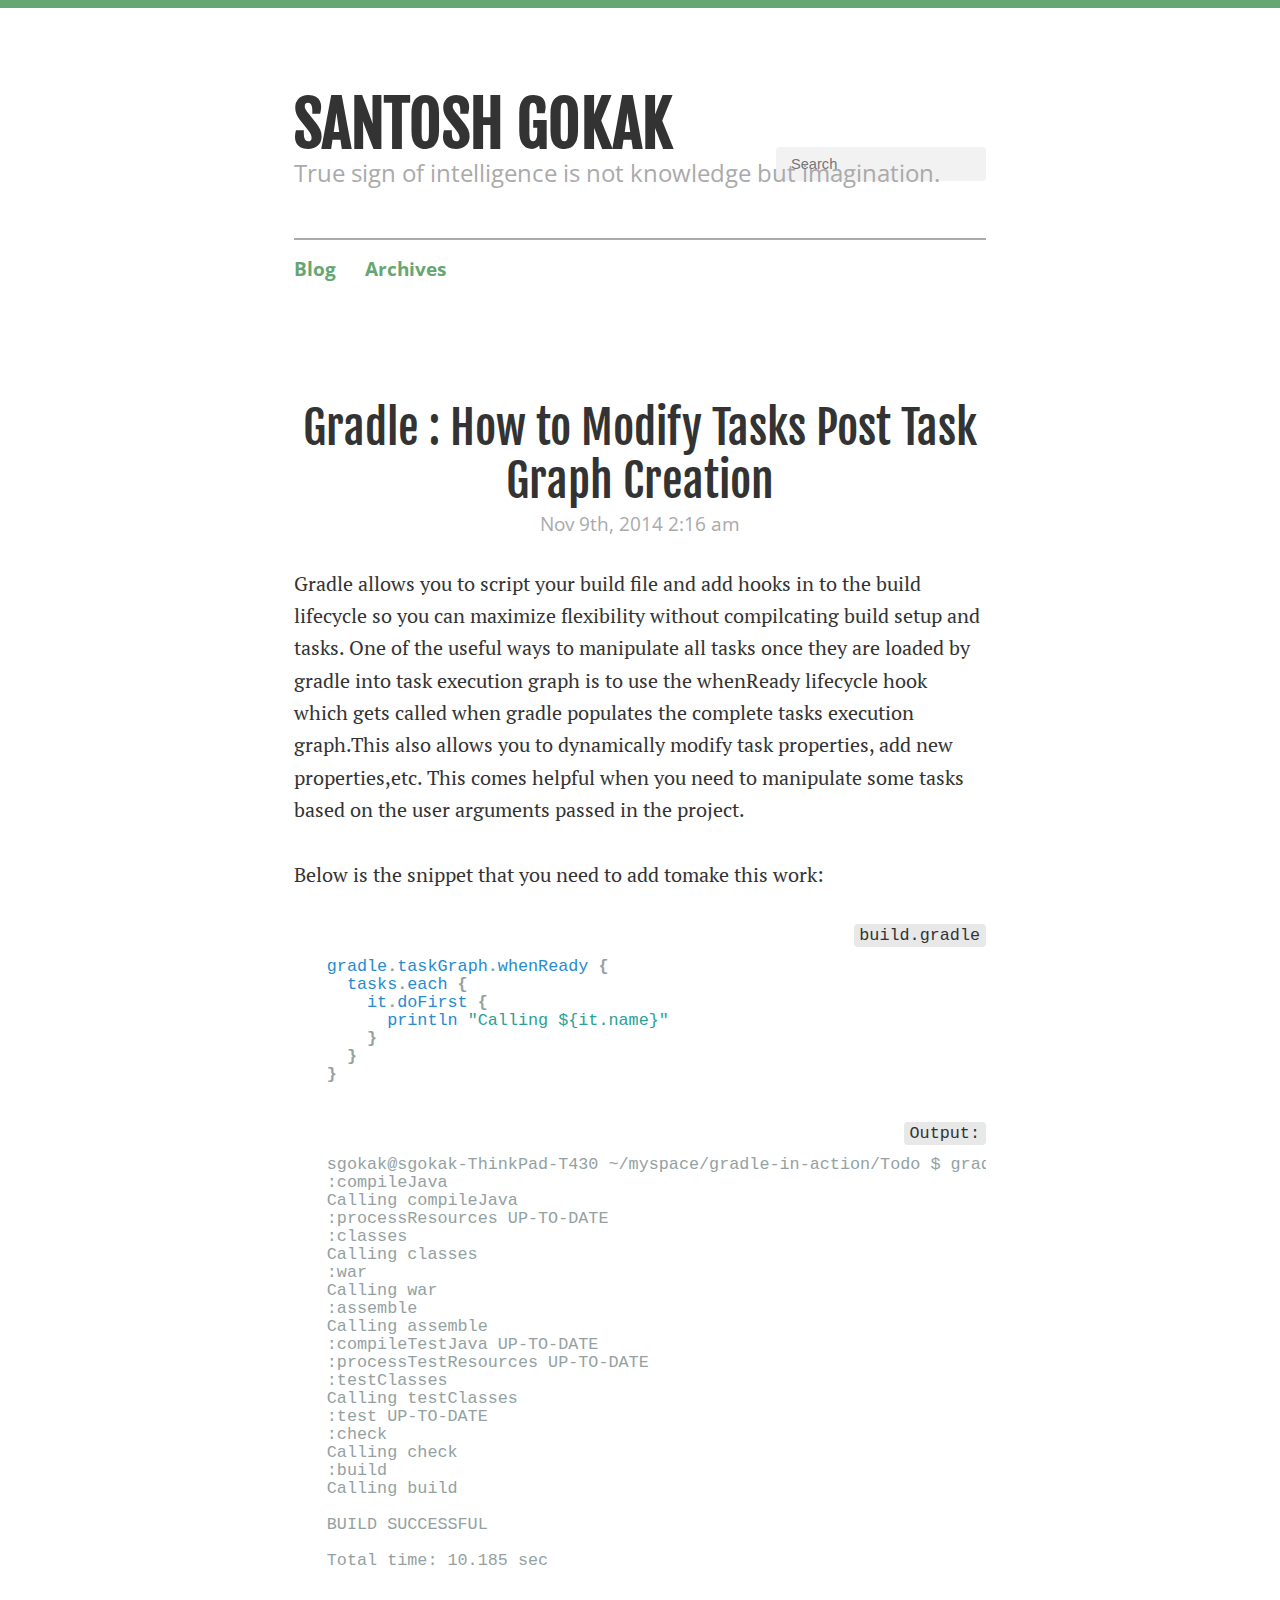
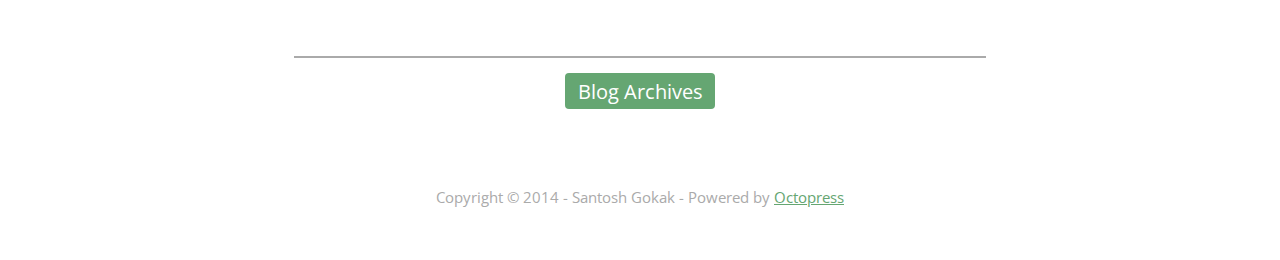
<file: index.html>
<!DOCTYPE html>
<!--[if IEMobile 7 ]><html class="no-js iem7"><![endif]-->
<!--[if lt IE 9]><html class="no-js lte-ie8"><![endif]-->
<!--[if (gt IE 8)|(gt IEMobile 7)|!(IEMobile)|!(IE)]><!--><html class="no-js" lang="en"><!--<![endif]-->
<head>
  <meta charset="utf-8">
  <title>Santosh Gokak</title>
  <meta name="author" content="Santosh Gokak">

  
  <meta name="description" content="Gradle allows you to script your build file and add hooks in to the build lifecycle so you can maximize flexibility without compilcating build setup &hellip;">
  

  <!-- http://t.co/dKP3o1e -->
  <meta name="HandheldFriendly" content="True">
  <meta name="MobileOptimized" content="320">
  <meta name="viewport" content="width=device-width, initial-scale=1">

  
  <link rel="canonical" href="http://santoshgokak.github.io">
  <link href="/favicon.png" rel="icon">
  <link href="/stylesheets/screen.css" media="screen, projection" rel="stylesheet" type="text/css">
  <link href="/atom.xml" rel="alternate" title="Santosh Gokak" type="application/atom+xml">
  <script src="/javascripts/modernizr-2.0.js"></script>
  <script src="//ajax.googleapis.com/ajax/libs/jquery/1.9.1/jquery.min.js"></script>
  <script>!window.jQuery && document.write(unescape('%3Cscript src="./javascripts/libs/jquery.min.js"%3E%3C/script%3E'))</script>
  <script src="/javascripts/octopress.js" type="text/javascript"></script>
  <!--Fonts from Google"s Web font directory at http://google.com/webfonts -->
<link href="http://fonts.googleapis.com/css?family=PT+Serif:regular,italic,bold,bolditalic" rel="stylesheet" type="text/css">
<link href='http://fonts.googleapis.com/css?family=Open+Sans' rel='stylesheet' type='text/css'>
<link href='http://fonts.googleapis.com/css?family=Fjalla+One' rel='stylesheet' type='text/css'>

  

</head>

<body   >
  <header role="banner"><hgroup>
  <h1><a href="/">Santosh Gokak</a></h1>
  
    <h2>True sign of intelligence is not <br\> knowledge but imagination.</h2>
  
</hgroup>

</header>
  <nav role="navigation"><ul class="subscription" data-subscription="rss">
  <li><a href="/atom.xml" rel="subscribe-rss" title="subscribe via RSS">RSS</a></li>
  
</ul>
  
<form action="https://www.google.com/search" method="get">
  <fieldset role="search">
    <input type="hidden" name="q" value="site:santoshgokak.github.io" />
    <input class="search" type="text" name="q" results="0" placeholder="Search"/>
  </fieldset>
</form>
  
<ul class="main-navigation">
  <li><a href="/">Blog</a></li>
  <li><a href="/blog/archives">Archives</a></li>
</ul>

</nav>
  <div id="main">
    <div id="content">
      <div class="blog-index">
  
  
  
    <article>
      
  <header>
    
      <h1 class="entry-title"><a href="/blog/2014/11/09/gradle-how-to-modify-tasks-post-task-graph-creation/">Gradle : How to Modify Tasks Post Task Graph Creation</a></h1>
    
    
      <p class="meta">
        




<time class='entry-date' datetime='2014-11-09T02:16:28-05:00'><span class='date'><span class='date-month'>Nov</span> <span class='date-day'>9</span><span class='date-suffix'>th</span>, <span class='date-year'>2014</span></span> <span class='time'>2:16 am</span></time>
        
      </p>
    
  </header>


  <div class="entry-content"><p>Gradle allows you to script your build file and add hooks in to the build lifecycle so you can maximize flexibility without compilcating build setup and tasks.
One of the useful ways to manipulate all tasks once they are loaded by gradle into task execution graph is to use the whenReady lifecycle hook which gets called when gradle populates the complete tasks execution graph.This also allows you to dynamically modify task properties, add new properties,etc. This comes helpful when you need to manipulate some tasks based on the user arguments passed in the project.</p>

<p>Below is the snippet that you need to add tomake this work:</p>

<figure class='code'><figcaption><span>build.gradle</span></figcaption><div class="highlight"><table><tr><td class="gutter"><pre class="line-numbers"><span class='line-number'>1</span>
<span class='line-number'>2</span>
<span class='line-number'>3</span>
<span class='line-number'>4</span>
<span class='line-number'>5</span>
<span class='line-number'>6</span>
<span class='line-number'>7</span>
</pre></td><td class='code'><pre><code class='groovy'><span class='line'><span class="n">gradle</span><span class="o">.</span><span class="na">taskGraph</span><span class="o">.</span><span class="na">whenReady</span> <span class="o">{</span>
</span><span class='line'>  <span class="n">tasks</span><span class="o">.</span><span class="na">each</span> <span class="o">{</span>
</span><span class='line'>    <span class="n">it</span><span class="o">.</span><span class="na">doFirst</span> <span class="o">{</span>
</span><span class='line'>      <span class="n">println</span> <span class="s2">&quot;Calling ${it.name}&quot;</span>
</span><span class='line'>    <span class="o">}</span>
</span><span class='line'>  <span class="o">}</span>
</span><span class='line'><span class="o">}</span>
</span></code></pre></td></tr></table></div></figure>


<figure class='code'><figcaption><span>Output:</span></figcaption><div class="highlight"><table><tr><td class="gutter"><pre class="line-numbers"><span class='line-number'>1</span>
<span class='line-number'>2</span>
<span class='line-number'>3</span>
<span class='line-number'>4</span>
<span class='line-number'>5</span>
<span class='line-number'>6</span>
<span class='line-number'>7</span>
<span class='line-number'>8</span>
<span class='line-number'>9</span>
<span class='line-number'>10</span>
<span class='line-number'>11</span>
<span class='line-number'>12</span>
<span class='line-number'>13</span>
<span class='line-number'>14</span>
<span class='line-number'>15</span>
<span class='line-number'>16</span>
<span class='line-number'>17</span>
<span class='line-number'>18</span>
<span class='line-number'>19</span>
<span class='line-number'>20</span>
<span class='line-number'>21</span>
<span class='line-number'>22</span>
<span class='line-number'>23</span>
</pre></td><td class='code'><pre><code class='text'><span class='line'>sgokak@sgokak-ThinkPad-T430 ~/myspace/gradle-in-action/Todo $ gradle build
</span><span class='line'>:compileJava
</span><span class='line'>Calling compileJava
</span><span class='line'>:processResources UP-TO-DATE
</span><span class='line'>:classes
</span><span class='line'>Calling classes
</span><span class='line'>:war
</span><span class='line'>Calling war
</span><span class='line'>:assemble
</span><span class='line'>Calling assemble
</span><span class='line'>:compileTestJava UP-TO-DATE
</span><span class='line'>:processTestResources UP-TO-DATE
</span><span class='line'>:testClasses
</span><span class='line'>Calling testClasses
</span><span class='line'>:test UP-TO-DATE
</span><span class='line'>:check
</span><span class='line'>Calling check
</span><span class='line'>:build
</span><span class='line'>Calling build
</span><span class='line'>
</span><span class='line'>BUILD SUCCESSFUL
</span><span class='line'>
</span><span class='line'>Total time: 10.185 sec
</span></code></pre></td></tr></table></div></figure>

</div>
  
  


    </article>
  
  <div class="pagination">
    
    <a href="/blog/archives">Blog Archives</a>
    
  </div>
</div>
<aside class="sidebar">
  
    <section>
  <h1>Recent Posts</h1>
  <ul id="recent_posts">
    
      <li class="post">
        <a href="/blog/2014/11/09/gradle-how-to-modify-tasks-post-task-graph-creation/">Gradle : How to Modify Tasks Post Task Graph Creation</a>
      </li>
    
  </ul>
</section>





  
</aside>

    </div>
  </div>
  <footer role="contentinfo"><p>
  Copyright &copy; 2014 - Santosh Gokak -
  <span class="credit">Powered by <a href="http://octopress.org">Octopress</a></span>
</p>

</footer>
  







  <script type="text/javascript">
    (function(){
      var twitterWidgets = document.createElement('script');
      twitterWidgets.type = 'text/javascript';
      twitterWidgets.async = true;
      twitterWidgets.src = '//platform.twitter.com/widgets.js';
      document.getElementsByTagName('head')[0].appendChild(twitterWidgets);
    })();
  </script>





</body>
</html>
</file>
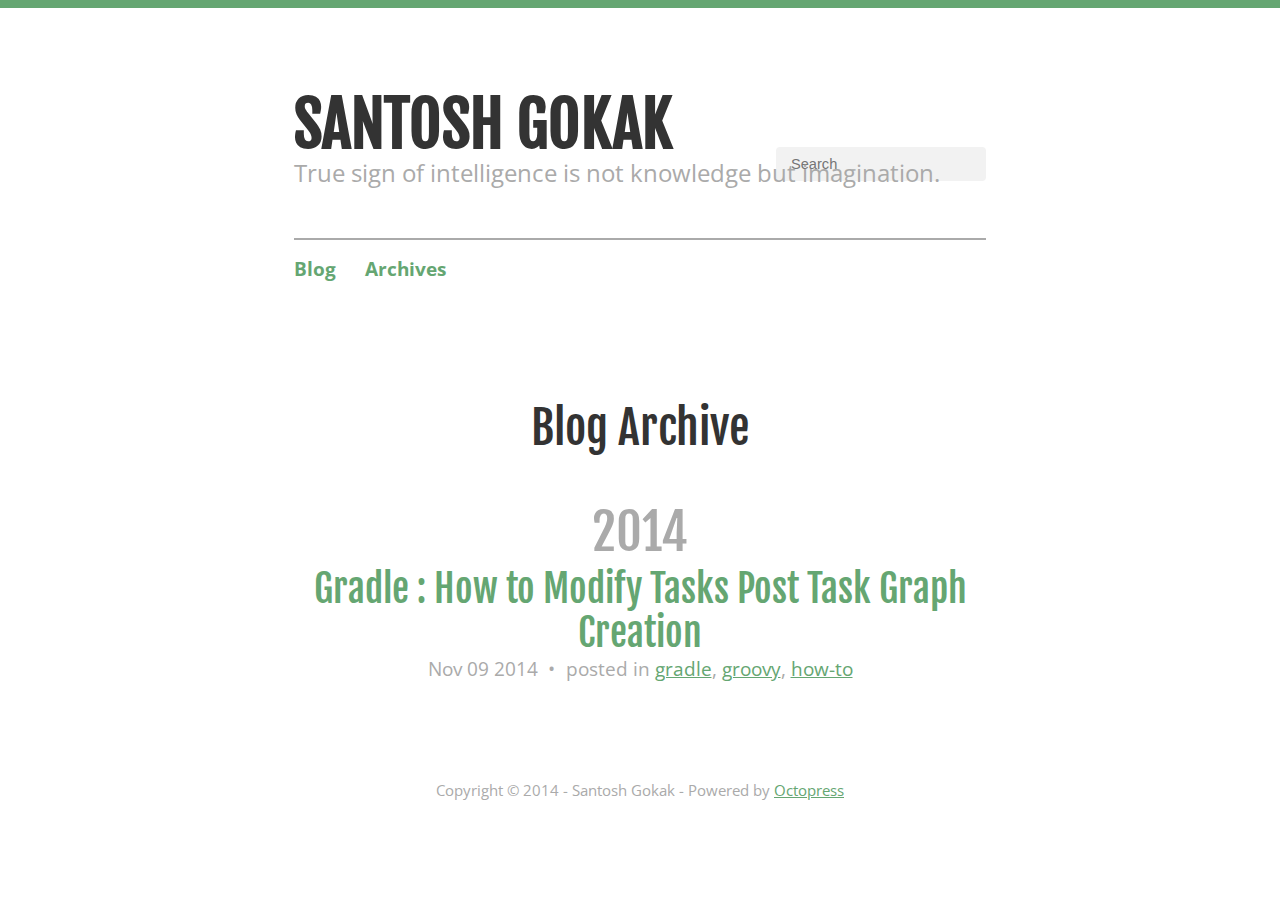
<file: blog/archives/index.html>
<!DOCTYPE html>
<!--[if IEMobile 7 ]><html class="no-js iem7"><![endif]-->
<!--[if lt IE 9]><html class="no-js lte-ie8"><![endif]-->
<!--[if (gt IE 8)|(gt IEMobile 7)|!(IEMobile)|!(IE)]><!--><html class="no-js" lang="en"><!--<![endif]-->
<head>
  <meta charset="utf-8">
  <title>Blog Archive - Santosh Gokak</title>
  <meta name="author" content="Santosh Gokak">

  
  <meta name="description" content="Blog Archive 2014 Gradle : How to Modify Tasks Post Task Graph Creation
Nov 09 2014 posted in gradle, groovy, how-to Recent Posts Gradle : How to &hellip;">
  

  <!-- http://t.co/dKP3o1e -->
  <meta name="HandheldFriendly" content="True">
  <meta name="MobileOptimized" content="320">
  <meta name="viewport" content="width=device-width, initial-scale=1">

  
  <link rel="canonical" href="http://santoshgokak.github.io/blog/archives">
  <link href="/favicon.png" rel="icon">
  <link href="/stylesheets/screen.css" media="screen, projection" rel="stylesheet" type="text/css">
  <link href="/atom.xml" rel="alternate" title="Santosh Gokak" type="application/atom+xml">
  <script src="/javascripts/modernizr-2.0.js"></script>
  <script src="//ajax.googleapis.com/ajax/libs/jquery/1.9.1/jquery.min.js"></script>
  <script>!window.jQuery && document.write(unescape('%3Cscript src="./javascripts/libs/jquery.min.js"%3E%3C/script%3E'))</script>
  <script src="/javascripts/octopress.js" type="text/javascript"></script>
  <!--Fonts from Google"s Web font directory at http://google.com/webfonts -->
<link href="http://fonts.googleapis.com/css?family=PT+Serif:regular,italic,bold,bolditalic" rel="stylesheet" type="text/css">
<link href='http://fonts.googleapis.com/css?family=Open+Sans' rel='stylesheet' type='text/css'>
<link href='http://fonts.googleapis.com/css?family=Fjalla+One' rel='stylesheet' type='text/css'>

  

</head>

<body   >
  <header role="banner"><hgroup>
  <h1><a href="/">Santosh Gokak</a></h1>
  
    <h2>True sign of intelligence is not <br\> knowledge but imagination.</h2>
  
</hgroup>

</header>
  <nav role="navigation"><ul class="subscription" data-subscription="rss">
  <li><a href="/atom.xml" rel="subscribe-rss" title="subscribe via RSS">RSS</a></li>
  
</ul>
  
<form action="https://www.google.com/search" method="get">
  <fieldset role="search">
    <input type="hidden" name="q" value="site:santoshgokak.github.io" />
    <input class="search" type="text" name="q" results="0" placeholder="Search"/>
  </fieldset>
</form>
  
<ul class="main-navigation">
  <li><a href="/">Blog</a></li>
  <li><a href="/blog/archives">Archives</a></li>
</ul>

</nav>
  <div id="main">
    <div id="content">
      <div>
<article role="article">
  
  <header>
    <h1 class="entry-title">Blog Archive</h1>
    
  </header>
  
  <div id="blog-archives">



  
  <h2>2014</h2>

<article>
  
<h1><a href="/blog/2014/11/09/gradle-how-to-modify-tasks-post-task-graph-creation/">Gradle : How to Modify Tasks Post Task Graph Creation</a></h1>
<time datetime="2014-11-09T02:16:28-05:00" pubdate><span class='month'>Nov</span> <span class='day'>09</span> <span class='year'>2014</span></time>

<footer>
  <span class="categories">posted in <a class='category' href='/blog/categories/gradle/'>gradle</a>, <a class='category' href='/blog/categories/groovy/'>groovy</a>, <a class='category' href='/blog/categories/how-to/'>how-to</a></span>
</footer>


</article>

</div>

  
</article>

</div>

<aside class="sidebar">
  
    <section>
  <h1>Recent Posts</h1>
  <ul id="recent_posts">
    
      <li class="post">
        <a href="/blog/2014/11/09/gradle-how-to-modify-tasks-post-task-graph-creation/">Gradle : How to Modify Tasks Post Task Graph Creation</a>
      </li>
    
  </ul>
</section>





  
</aside>


    </div>
  </div>
  <footer role="contentinfo"><p>
  Copyright &copy; 2014 - Santosh Gokak -
  <span class="credit">Powered by <a href="http://octopress.org">Octopress</a></span>
</p>

</footer>
  







  <script type="text/javascript">
    (function(){
      var twitterWidgets = document.createElement('script');
      twitterWidgets.type = 'text/javascript';
      twitterWidgets.async = true;
      twitterWidgets.src = '//platform.twitter.com/widgets.js';
      document.getElementsByTagName('head')[0].appendChild(twitterWidgets);
    })();
  </script>





</body>
</html>
</file>
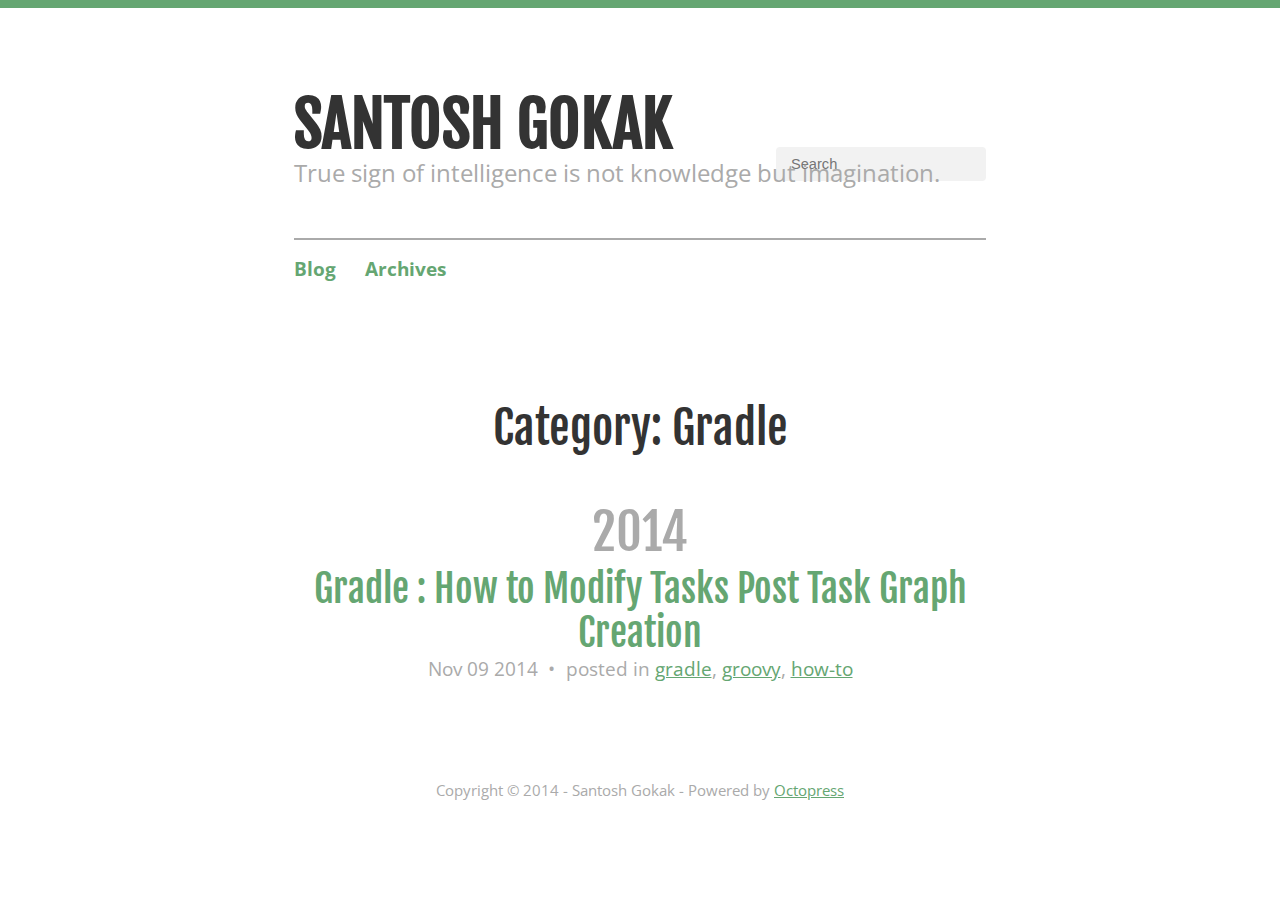
<file: blog/categories/gradle/index.html>
<!DOCTYPE html>
<!--[if IEMobile 7 ]><html class="no-js iem7"><![endif]-->
<!--[if lt IE 9]><html class="no-js lte-ie8"><![endif]-->
<!--[if (gt IE 8)|(gt IEMobile 7)|!(IEMobile)|!(IE)]><!--><html class="no-js" lang="en"><!--<![endif]-->
<head>
  <meta charset="utf-8">
  <title>Category: Gradle - Santosh Gokak</title>
  <meta name="author" content="Santosh Gokak">

  
  <meta name="description" content="Category: gradle">
  

  <!-- http://t.co/dKP3o1e -->
  <meta name="HandheldFriendly" content="True">
  <meta name="MobileOptimized" content="320">
  <meta name="viewport" content="width=device-width, initial-scale=1">

  
  <link rel="canonical" href="http://santoshgokak.github.io/blog/categories/gradle">
  <link href="/favicon.png" rel="icon">
  <link href="/stylesheets/screen.css" media="screen, projection" rel="stylesheet" type="text/css">
  <link href="/atom.xml" rel="alternate" title="Santosh Gokak" type="application/atom+xml">
  <script src="/javascripts/modernizr-2.0.js"></script>
  <script src="//ajax.googleapis.com/ajax/libs/jquery/1.9.1/jquery.min.js"></script>
  <script>!window.jQuery && document.write(unescape('%3Cscript src="./javascripts/libs/jquery.min.js"%3E%3C/script%3E'))</script>
  <script src="/javascripts/octopress.js" type="text/javascript"></script>
  <!--Fonts from Google"s Web font directory at http://google.com/webfonts -->
<link href="http://fonts.googleapis.com/css?family=PT+Serif:regular,italic,bold,bolditalic" rel="stylesheet" type="text/css">
<link href='http://fonts.googleapis.com/css?family=Open+Sans' rel='stylesheet' type='text/css'>
<link href='http://fonts.googleapis.com/css?family=Fjalla+One' rel='stylesheet' type='text/css'>

  

</head>

<body   >
  <header role="banner"><hgroup>
  <h1><a href="/">Santosh Gokak</a></h1>
  
    <h2>True sign of intelligence is not <br\> knowledge but imagination.</h2>
  
</hgroup>

</header>
  <nav role="navigation"><ul class="subscription" data-subscription="rss">
  <li><a href="/atom.xml" rel="subscribe-rss" title="subscribe via RSS">RSS</a></li>
  
</ul>
  
<form action="https://www.google.com/search" method="get">
  <fieldset role="search">
    <input type="hidden" name="q" value="site:santoshgokak.github.io" />
    <input class="search" type="text" name="q" results="0" placeholder="Search"/>
  </fieldset>
</form>
  
<ul class="main-navigation">
  <li><a href="/">Blog</a></li>
  <li><a href="/blog/archives">Archives</a></li>
</ul>

</nav>
  <div id="main">
    <div id="content">
      <div>
<article role="article">
  
  <header>
    <h1 class="entry-title">Category: Gradle</h1>
    
  </header>
  
  <div id="blog-archives" class="category">



  
  <h2>2014</h2>

<article>
  
<h1><a href="/blog/2014/11/09/gradle-how-to-modify-tasks-post-task-graph-creation/">Gradle : How to Modify Tasks Post Task Graph Creation</a></h1>
<time datetime="2014-11-09T02:16:28-05:00" pubdate><span class='month'>Nov</span> <span class='day'>09</span> <span class='year'>2014</span></time>

<footer>
  <span class="categories">posted in <a class='category' href='/blog/categories/gradle/'>gradle</a>, <a class='category' href='/blog/categories/groovy/'>groovy</a>, <a class='category' href='/blog/categories/how-to/'>how-to</a></span>
</footer>


</article>

</div>

  
</article>

</div>

<aside class="sidebar">
  
    <section>
  <h1>Recent Posts</h1>
  <ul id="recent_posts">
    
      <li class="post">
        <a href="/blog/2014/11/09/gradle-how-to-modify-tasks-post-task-graph-creation/">Gradle : How to Modify Tasks Post Task Graph Creation</a>
      </li>
    
  </ul>
</section>





  
</aside>


    </div>
  </div>
  <footer role="contentinfo"><p>
  Copyright &copy; 2014 - Santosh Gokak -
  <span class="credit">Powered by <a href="http://octopress.org">Octopress</a></span>
</p>

</footer>
  







  <script type="text/javascript">
    (function(){
      var twitterWidgets = document.createElement('script');
      twitterWidgets.type = 'text/javascript';
      twitterWidgets.async = true;
      twitterWidgets.src = '//platform.twitter.com/widgets.js';
      document.getElementsByTagName('head')[0].appendChild(twitterWidgets);
    })();
  </script>





</body>
</html>
</file>
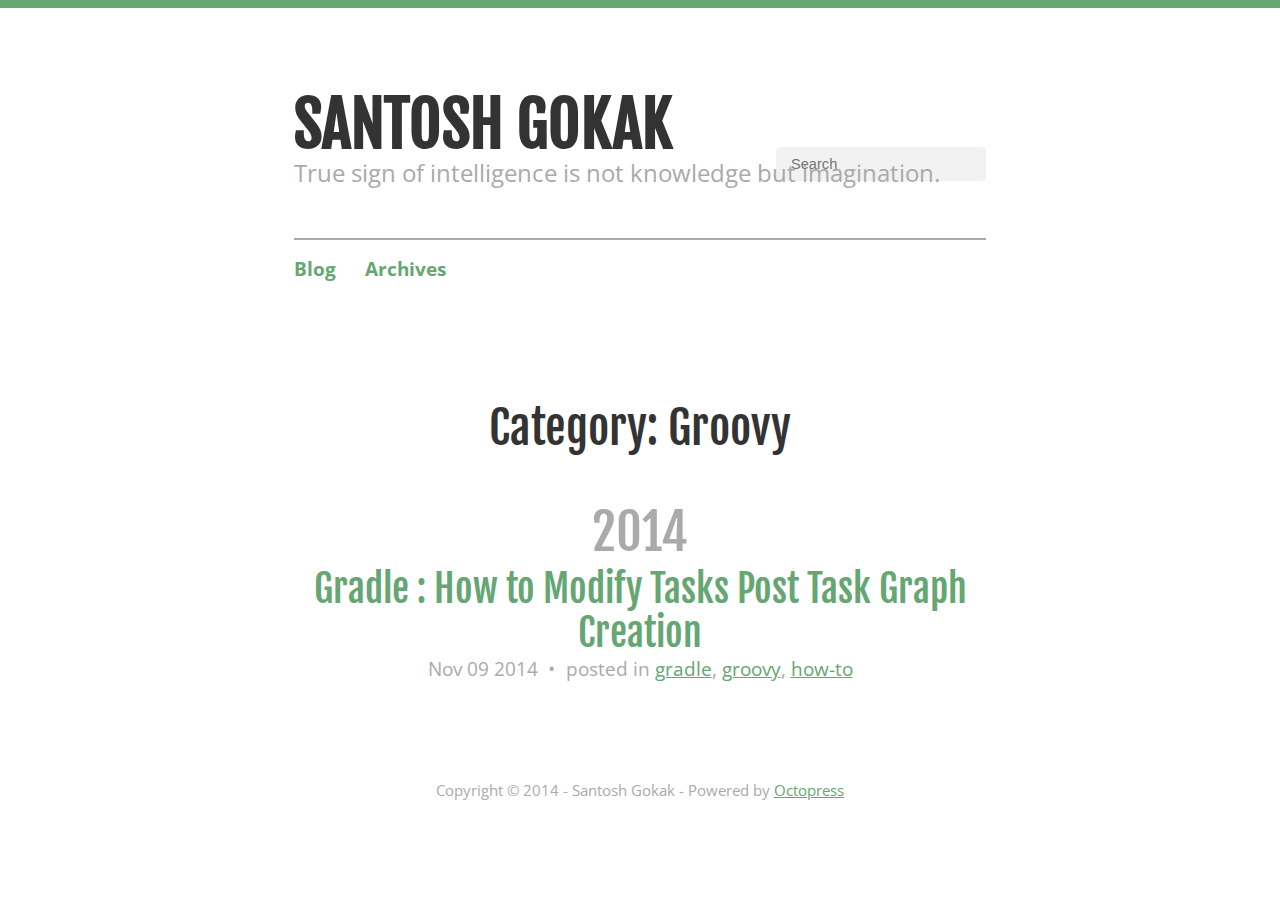
<file: blog/categories/groovy/index.html>
<!DOCTYPE html>
<!--[if IEMobile 7 ]><html class="no-js iem7"><![endif]-->
<!--[if lt IE 9]><html class="no-js lte-ie8"><![endif]-->
<!--[if (gt IE 8)|(gt IEMobile 7)|!(IEMobile)|!(IE)]><!--><html class="no-js" lang="en"><!--<![endif]-->
<head>
  <meta charset="utf-8">
  <title>Category: Groovy - Santosh Gokak</title>
  <meta name="author" content="Santosh Gokak">

  
  <meta name="description" content="Category: groovy">
  

  <!-- http://t.co/dKP3o1e -->
  <meta name="HandheldFriendly" content="True">
  <meta name="MobileOptimized" content="320">
  <meta name="viewport" content="width=device-width, initial-scale=1">

  
  <link rel="canonical" href="http://santoshgokak.github.io/blog/categories/groovy">
  <link href="/favicon.png" rel="icon">
  <link href="/stylesheets/screen.css" media="screen, projection" rel="stylesheet" type="text/css">
  <link href="/atom.xml" rel="alternate" title="Santosh Gokak" type="application/atom+xml">
  <script src="/javascripts/modernizr-2.0.js"></script>
  <script src="//ajax.googleapis.com/ajax/libs/jquery/1.9.1/jquery.min.js"></script>
  <script>!window.jQuery && document.write(unescape('%3Cscript src="./javascripts/libs/jquery.min.js"%3E%3C/script%3E'))</script>
  <script src="/javascripts/octopress.js" type="text/javascript"></script>
  <!--Fonts from Google"s Web font directory at http://google.com/webfonts -->
<link href="http://fonts.googleapis.com/css?family=PT+Serif:regular,italic,bold,bolditalic" rel="stylesheet" type="text/css">
<link href='http://fonts.googleapis.com/css?family=Open+Sans' rel='stylesheet' type='text/css'>
<link href='http://fonts.googleapis.com/css?family=Fjalla+One' rel='stylesheet' type='text/css'>

  

</head>

<body   >
  <header role="banner"><hgroup>
  <h1><a href="/">Santosh Gokak</a></h1>
  
    <h2>True sign of intelligence is not <br\> knowledge but imagination.</h2>
  
</hgroup>

</header>
  <nav role="navigation"><ul class="subscription" data-subscription="rss">
  <li><a href="/atom.xml" rel="subscribe-rss" title="subscribe via RSS">RSS</a></li>
  
</ul>
  
<form action="https://www.google.com/search" method="get">
  <fieldset role="search">
    <input type="hidden" name="q" value="site:santoshgokak.github.io" />
    <input class="search" type="text" name="q" results="0" placeholder="Search"/>
  </fieldset>
</form>
  
<ul class="main-navigation">
  <li><a href="/">Blog</a></li>
  <li><a href="/blog/archives">Archives</a></li>
</ul>

</nav>
  <div id="main">
    <div id="content">
      <div>
<article role="article">
  
  <header>
    <h1 class="entry-title">Category: Groovy</h1>
    
  </header>
  
  <div id="blog-archives" class="category">



  
  <h2>2014</h2>

<article>
  
<h1><a href="/blog/2014/11/09/gradle-how-to-modify-tasks-post-task-graph-creation/">Gradle : How to Modify Tasks Post Task Graph Creation</a></h1>
<time datetime="2014-11-09T02:16:28-05:00" pubdate><span class='month'>Nov</span> <span class='day'>09</span> <span class='year'>2014</span></time>

<footer>
  <span class="categories">posted in <a class='category' href='/blog/categories/gradle/'>gradle</a>, <a class='category' href='/blog/categories/groovy/'>groovy</a>, <a class='category' href='/blog/categories/how-to/'>how-to</a></span>
</footer>


</article>

</div>

  
</article>

</div>

<aside class="sidebar">
  
    <section>
  <h1>Recent Posts</h1>
  <ul id="recent_posts">
    
      <li class="post">
        <a href="/blog/2014/11/09/gradle-how-to-modify-tasks-post-task-graph-creation/">Gradle : How to Modify Tasks Post Task Graph Creation</a>
      </li>
    
  </ul>
</section>





  
</aside>


    </div>
  </div>
  <footer role="contentinfo"><p>
  Copyright &copy; 2014 - Santosh Gokak -
  <span class="credit">Powered by <a href="http://octopress.org">Octopress</a></span>
</p>

</footer>
  







  <script type="text/javascript">
    (function(){
      var twitterWidgets = document.createElement('script');
      twitterWidgets.type = 'text/javascript';
      twitterWidgets.async = true;
      twitterWidgets.src = '//platform.twitter.com/widgets.js';
      document.getElementsByTagName('head')[0].appendChild(twitterWidgets);
    })();
  </script>





</body>
</html>
</file>
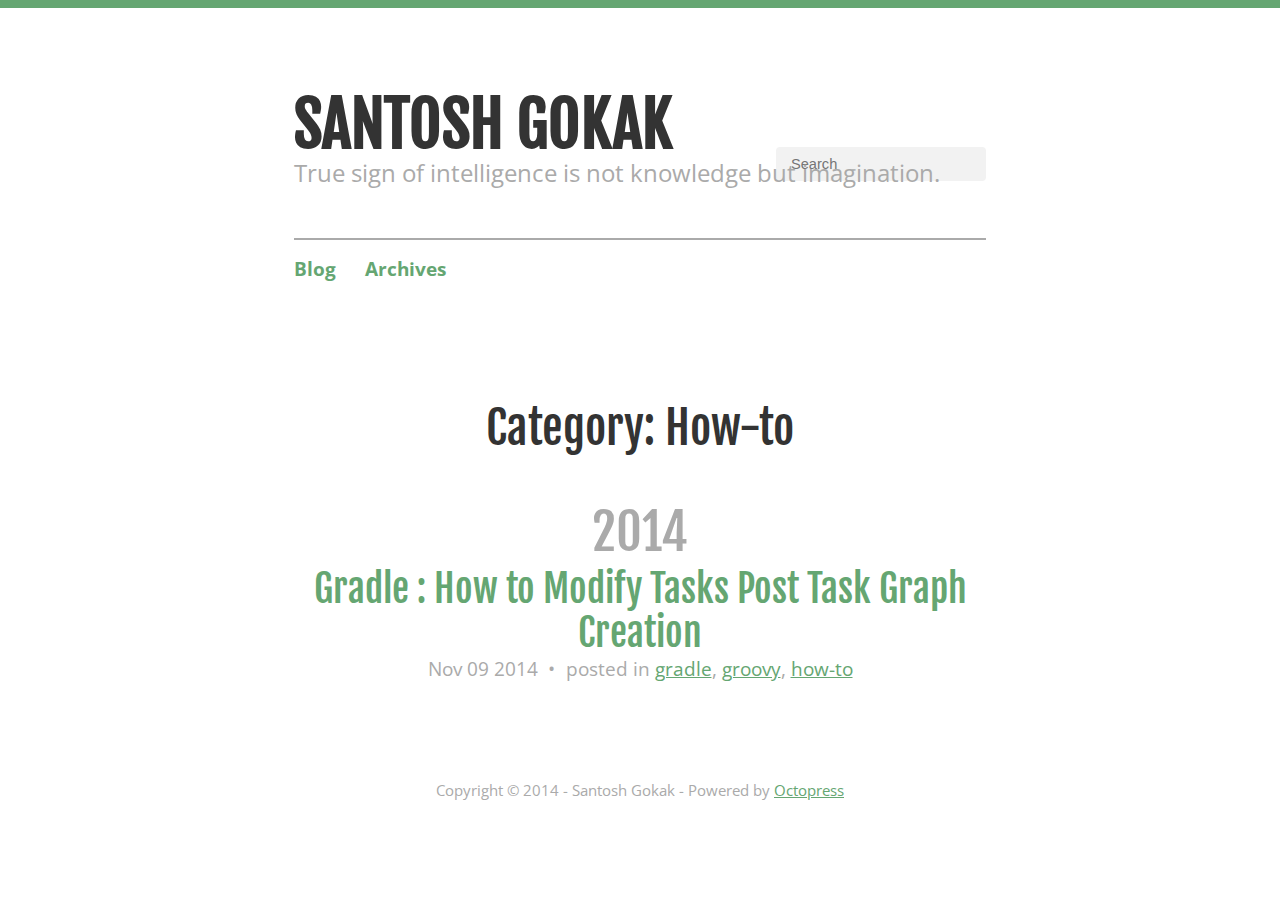
<file: blog/categories/how-to/index.html>
<!DOCTYPE html>
<!--[if IEMobile 7 ]><html class="no-js iem7"><![endif]-->
<!--[if lt IE 9]><html class="no-js lte-ie8"><![endif]-->
<!--[if (gt IE 8)|(gt IEMobile 7)|!(IEMobile)|!(IE)]><!--><html class="no-js" lang="en"><!--<![endif]-->
<head>
  <meta charset="utf-8">
  <title>Category: How-to - Santosh Gokak</title>
  <meta name="author" content="Santosh Gokak">

  
  <meta name="description" content="Category: how-to">
  

  <!-- http://t.co/dKP3o1e -->
  <meta name="HandheldFriendly" content="True">
  <meta name="MobileOptimized" content="320">
  <meta name="viewport" content="width=device-width, initial-scale=1">

  
  <link rel="canonical" href="http://santoshgokak.github.io/blog/categories/how-to">
  <link href="/favicon.png" rel="icon">
  <link href="/stylesheets/screen.css" media="screen, projection" rel="stylesheet" type="text/css">
  <link href="/atom.xml" rel="alternate" title="Santosh Gokak" type="application/atom+xml">
  <script src="/javascripts/modernizr-2.0.js"></script>
  <script src="//ajax.googleapis.com/ajax/libs/jquery/1.9.1/jquery.min.js"></script>
  <script>!window.jQuery && document.write(unescape('%3Cscript src="./javascripts/libs/jquery.min.js"%3E%3C/script%3E'))</script>
  <script src="/javascripts/octopress.js" type="text/javascript"></script>
  <!--Fonts from Google"s Web font directory at http://google.com/webfonts -->
<link href="http://fonts.googleapis.com/css?family=PT+Serif:regular,italic,bold,bolditalic" rel="stylesheet" type="text/css">
<link href='http://fonts.googleapis.com/css?family=Open+Sans' rel='stylesheet' type='text/css'>
<link href='http://fonts.googleapis.com/css?family=Fjalla+One' rel='stylesheet' type='text/css'>

  

</head>

<body   >
  <header role="banner"><hgroup>
  <h1><a href="/">Santosh Gokak</a></h1>
  
    <h2>True sign of intelligence is not <br\> knowledge but imagination.</h2>
  
</hgroup>

</header>
  <nav role="navigation"><ul class="subscription" data-subscription="rss">
  <li><a href="/atom.xml" rel="subscribe-rss" title="subscribe via RSS">RSS</a></li>
  
</ul>
  
<form action="https://www.google.com/search" method="get">
  <fieldset role="search">
    <input type="hidden" name="q" value="site:santoshgokak.github.io" />
    <input class="search" type="text" name="q" results="0" placeholder="Search"/>
  </fieldset>
</form>
  
<ul class="main-navigation">
  <li><a href="/">Blog</a></li>
  <li><a href="/blog/archives">Archives</a></li>
</ul>

</nav>
  <div id="main">
    <div id="content">
      <div>
<article role="article">
  
  <header>
    <h1 class="entry-title">Category: How-to</h1>
    
  </header>
  
  <div id="blog-archives" class="category">



  
  <h2>2014</h2>

<article>
  
<h1><a href="/blog/2014/11/09/gradle-how-to-modify-tasks-post-task-graph-creation/">Gradle : How to Modify Tasks Post Task Graph Creation</a></h1>
<time datetime="2014-11-09T02:16:28-05:00" pubdate><span class='month'>Nov</span> <span class='day'>09</span> <span class='year'>2014</span></time>

<footer>
  <span class="categories">posted in <a class='category' href='/blog/categories/gradle/'>gradle</a>, <a class='category' href='/blog/categories/groovy/'>groovy</a>, <a class='category' href='/blog/categories/how-to/'>how-to</a></span>
</footer>


</article>

</div>

  
</article>

</div>

<aside class="sidebar">
  
    <section>
  <h1>Recent Posts</h1>
  <ul id="recent_posts">
    
      <li class="post">
        <a href="/blog/2014/11/09/gradle-how-to-modify-tasks-post-task-graph-creation/">Gradle : How to Modify Tasks Post Task Graph Creation</a>
      </li>
    
  </ul>
</section>





  
</aside>


    </div>
  </div>
  <footer role="contentinfo"><p>
  Copyright &copy; 2014 - Santosh Gokak -
  <span class="credit">Powered by <a href="http://octopress.org">Octopress</a></span>
</p>

</footer>
  







  <script type="text/javascript">
    (function(){
      var twitterWidgets = document.createElement('script');
      twitterWidgets.type = 'text/javascript';
      twitterWidgets.async = true;
      twitterWidgets.src = '//platform.twitter.com/widgets.js';
      document.getElementsByTagName('head')[0].appendChild(twitterWidgets);
    })();
  </script>





</body>
</html>
</file>
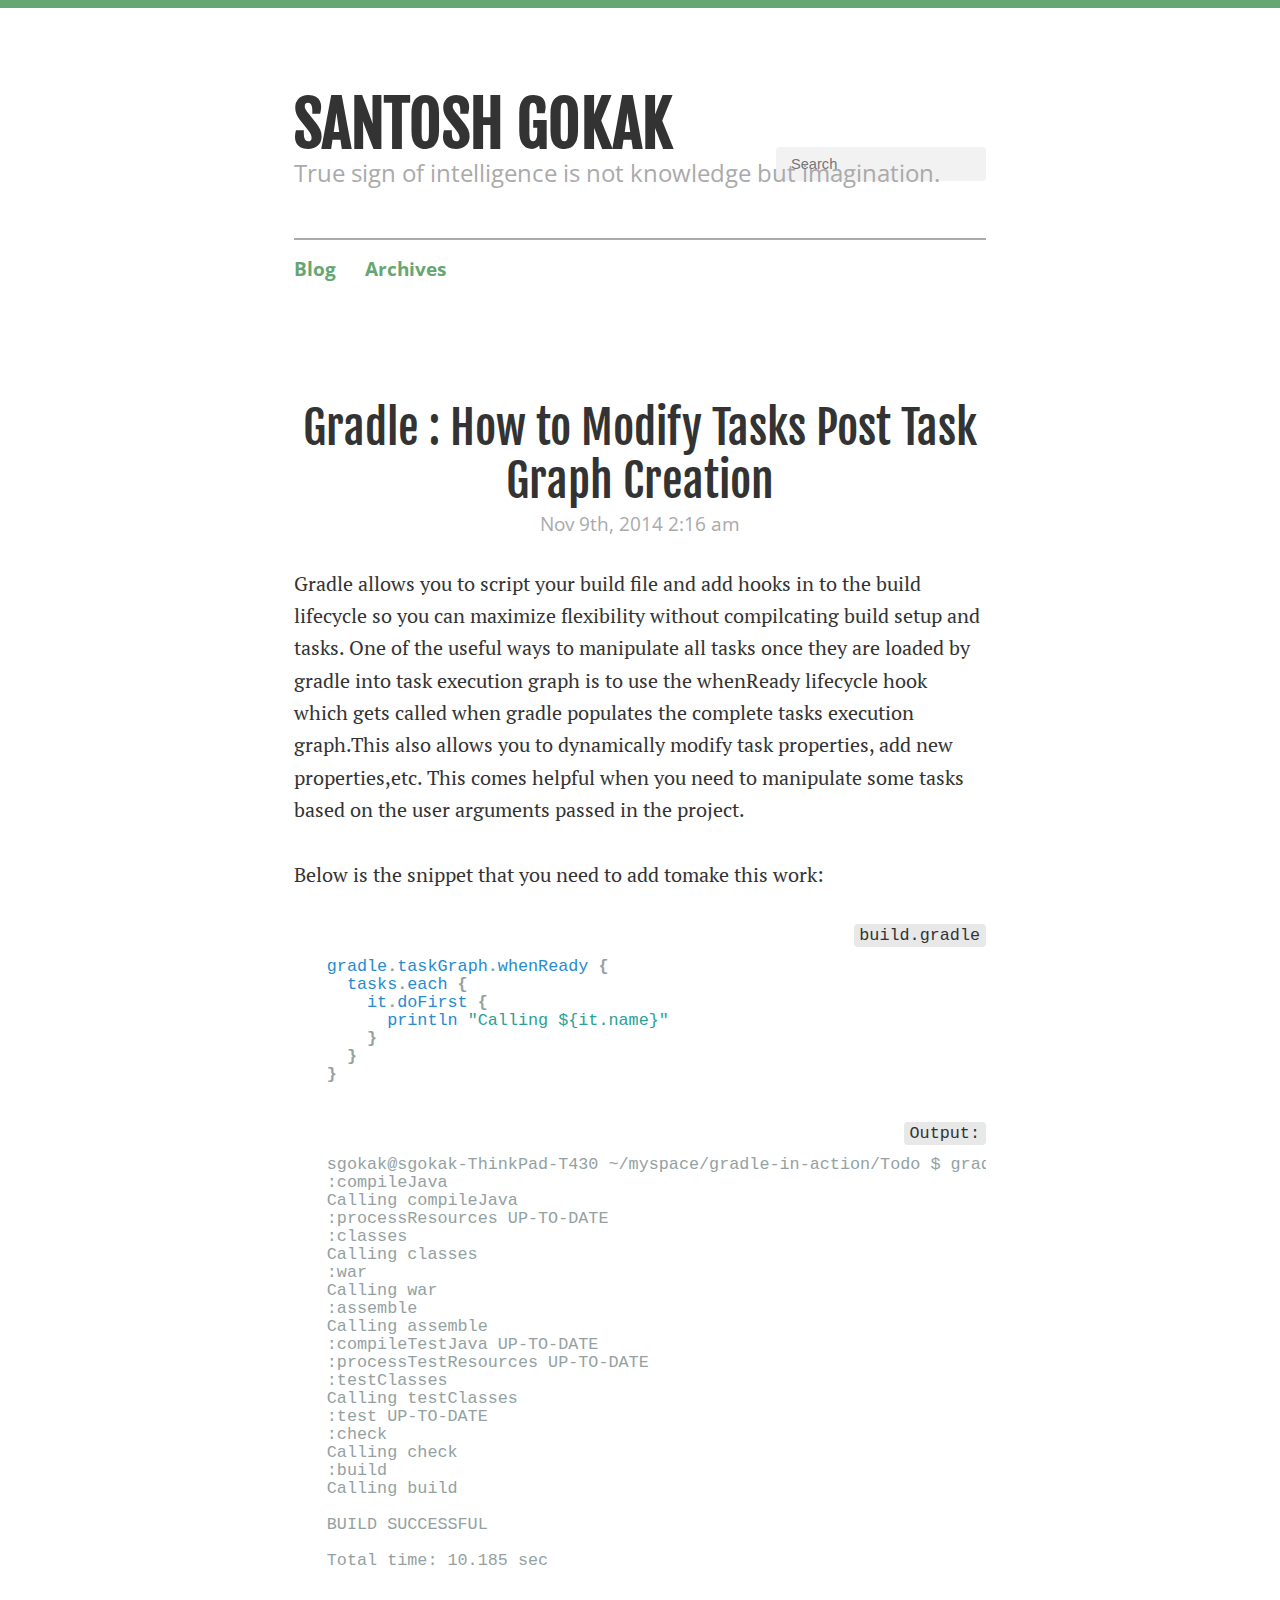
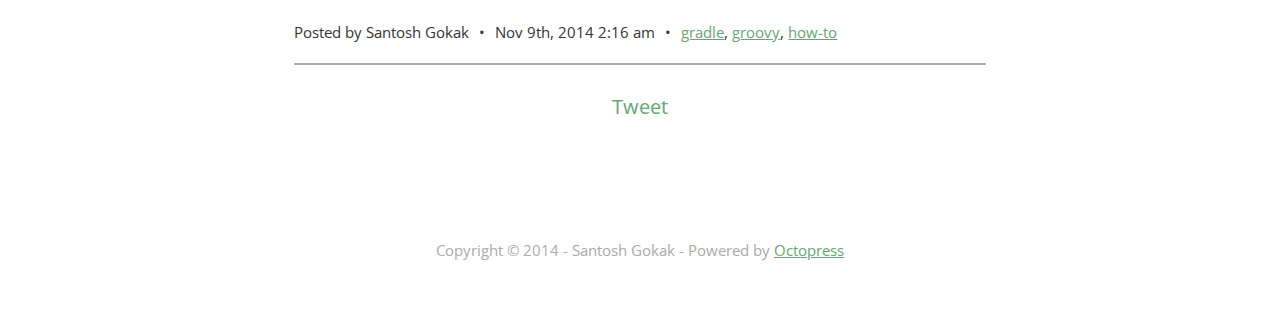
<file: blog/2014/11/09/gradle-how-to-modify-tasks-post-task-graph-creation/index.html>
<!DOCTYPE html>
<!--[if IEMobile 7 ]><html class="no-js iem7"><![endif]-->
<!--[if lt IE 9]><html class="no-js lte-ie8"><![endif]-->
<!--[if (gt IE 8)|(gt IEMobile 7)|!(IEMobile)|!(IE)]><!--><html class="no-js" lang="en"><!--<![endif]-->
<head>
  <meta charset="utf-8">
  <title>Gradle : How to Modify Tasks Post Task Graph Creation - Santosh Gokak</title>
  <meta name="author" content="Santosh Gokak">

  
  <meta name="description" content="Gradle allows you to script your build file and add hooks in to the build lifecycle so you can maximize flexibility without compilcating build setup &hellip;">
  

  <!-- http://t.co/dKP3o1e -->
  <meta name="HandheldFriendly" content="True">
  <meta name="MobileOptimized" content="320">
  <meta name="viewport" content="width=device-width, initial-scale=1">

  
  <link rel="canonical" href="http://santoshgokak.github.io/blog/2014/11/09/gradle-how-to-modify-tasks-post-task-graph-creation">
  <link href="/favicon.png" rel="icon">
  <link href="/stylesheets/screen.css" media="screen, projection" rel="stylesheet" type="text/css">
  <link href="/atom.xml" rel="alternate" title="Santosh Gokak" type="application/atom+xml">
  <script src="/javascripts/modernizr-2.0.js"></script>
  <script src="//ajax.googleapis.com/ajax/libs/jquery/1.9.1/jquery.min.js"></script>
  <script>!window.jQuery && document.write(unescape('%3Cscript src="./javascripts/libs/jquery.min.js"%3E%3C/script%3E'))</script>
  <script src="/javascripts/octopress.js" type="text/javascript"></script>
  <!--Fonts from Google"s Web font directory at http://google.com/webfonts -->
<link href="http://fonts.googleapis.com/css?family=PT+Serif:regular,italic,bold,bolditalic" rel="stylesheet" type="text/css">
<link href='http://fonts.googleapis.com/css?family=Open+Sans' rel='stylesheet' type='text/css'>
<link href='http://fonts.googleapis.com/css?family=Fjalla+One' rel='stylesheet' type='text/css'>

  

</head>

<body   >
  <header role="banner"><hgroup>
  <h1><a href="/">Santosh Gokak</a></h1>
  
    <h2>True sign of intelligence is not <br\> knowledge but imagination.</h2>
  
</hgroup>

</header>
  <nav role="navigation"><ul class="subscription" data-subscription="rss">
  <li><a href="/atom.xml" rel="subscribe-rss" title="subscribe via RSS">RSS</a></li>
  
</ul>
  
<form action="https://www.google.com/search" method="get">
  <fieldset role="search">
    <input type="hidden" name="q" value="site:santoshgokak.github.io" />
    <input class="search" type="text" name="q" results="0" placeholder="Search"/>
  </fieldset>
</form>
  
<ul class="main-navigation">
  <li><a href="/">Blog</a></li>
  <li><a href="/blog/archives">Archives</a></li>
</ul>

</nav>
  <div id="main">
    <div id="content">
      <div>
<article class="hentry" role="article">
  
  <header>
    
      <h1 class="entry-title">Gradle : How to Modify Tasks Post Task Graph Creation</h1>
    
    
      <p class="meta">
        




<time class='entry-date' datetime='2014-11-09T02:16:28-05:00'><span class='date'><span class='date-month'>Nov</span> <span class='date-day'>9</span><span class='date-suffix'>th</span>, <span class='date-year'>2014</span></span> <span class='time'>2:16 am</span></time>
        
      </p>
    
  </header>


<div class="entry-content"><p>Gradle allows you to script your build file and add hooks in to the build lifecycle so you can maximize flexibility without compilcating build setup and tasks.
One of the useful ways to manipulate all tasks once they are loaded by gradle into task execution graph is to use the whenReady lifecycle hook which gets called when gradle populates the complete tasks execution graph.This also allows you to dynamically modify task properties, add new properties,etc. This comes helpful when you need to manipulate some tasks based on the user arguments passed in the project.</p>

<p>Below is the snippet that you need to add tomake this work:</p>

<figure class='code'><figcaption><span>build.gradle</span></figcaption><div class="highlight"><table><tr><td class="gutter"><pre class="line-numbers"><span class='line-number'>1</span>
<span class='line-number'>2</span>
<span class='line-number'>3</span>
<span class='line-number'>4</span>
<span class='line-number'>5</span>
<span class='line-number'>6</span>
<span class='line-number'>7</span>
</pre></td><td class='code'><pre><code class='groovy'><span class='line'><span class="n">gradle</span><span class="o">.</span><span class="na">taskGraph</span><span class="o">.</span><span class="na">whenReady</span> <span class="o">{</span>
</span><span class='line'>  <span class="n">tasks</span><span class="o">.</span><span class="na">each</span> <span class="o">{</span>
</span><span class='line'>    <span class="n">it</span><span class="o">.</span><span class="na">doFirst</span> <span class="o">{</span>
</span><span class='line'>      <span class="n">println</span> <span class="s2">&quot;Calling ${it.name}&quot;</span>
</span><span class='line'>    <span class="o">}</span>
</span><span class='line'>  <span class="o">}</span>
</span><span class='line'><span class="o">}</span>
</span></code></pre></td></tr></table></div></figure>


<figure class='code'><figcaption><span>Output:</span></figcaption><div class="highlight"><table><tr><td class="gutter"><pre class="line-numbers"><span class='line-number'>1</span>
<span class='line-number'>2</span>
<span class='line-number'>3</span>
<span class='line-number'>4</span>
<span class='line-number'>5</span>
<span class='line-number'>6</span>
<span class='line-number'>7</span>
<span class='line-number'>8</span>
<span class='line-number'>9</span>
<span class='line-number'>10</span>
<span class='line-number'>11</span>
<span class='line-number'>12</span>
<span class='line-number'>13</span>
<span class='line-number'>14</span>
<span class='line-number'>15</span>
<span class='line-number'>16</span>
<span class='line-number'>17</span>
<span class='line-number'>18</span>
<span class='line-number'>19</span>
<span class='line-number'>20</span>
<span class='line-number'>21</span>
<span class='line-number'>22</span>
<span class='line-number'>23</span>
</pre></td><td class='code'><pre><code class='text'><span class='line'>sgokak@sgokak-ThinkPad-T430 ~/myspace/gradle-in-action/Todo $ gradle build
</span><span class='line'>:compileJava
</span><span class='line'>Calling compileJava
</span><span class='line'>:processResources UP-TO-DATE
</span><span class='line'>:classes
</span><span class='line'>Calling classes
</span><span class='line'>:war
</span><span class='line'>Calling war
</span><span class='line'>:assemble
</span><span class='line'>Calling assemble
</span><span class='line'>:compileTestJava UP-TO-DATE
</span><span class='line'>:processTestResources UP-TO-DATE
</span><span class='line'>:testClasses
</span><span class='line'>Calling testClasses
</span><span class='line'>:test UP-TO-DATE
</span><span class='line'>:check
</span><span class='line'>Calling check
</span><span class='line'>:build
</span><span class='line'>Calling build
</span><span class='line'>
</span><span class='line'>BUILD SUCCESSFUL
</span><span class='line'>
</span><span class='line'>Total time: 10.185 sec
</span></code></pre></td></tr></table></div></figure>

</div>


  <footer>
    <p class="meta">
      
  

<span class="byline author vcard">Posted by <span class="fn">Santosh Gokak</span></span>

      




<time class='entry-date' datetime='2014-11-09T02:16:28-05:00'><span class='date'><span class='date-month'>Nov</span> <span class='date-day'>9</span><span class='date-suffix'>th</span>, <span class='date-year'>2014</span></span> <span class='time'>2:16 am</span></time>
      

<span class="categories">
  
    <a class='category' href='/blog/categories/gradle/'>gradle</a>, <a class='category' href='/blog/categories/groovy/'>groovy</a>, <a class='category' href='/blog/categories/how-to/'>how-to</a>
  
</span>


    </p>
    
      <div class="sharing">
  
  <a href="//twitter.com/share" class="twitter-share-button" data-url="http://santoshgokak.github.io/blog/2014/11/09/gradle-how-to-modify-tasks-post-task-graph-creation/" data-via="santoshgokak" data-counturl="http://santoshgokak.github.io/blog/2014/11/09/gradle-how-to-modify-tasks-post-task-graph-creation/" >Tweet</a>
  
  
  
</div>

    
    <p class="meta">
      
      
    </p>
  </footer>
</article>

</div>

<aside class="sidebar">
  
    <section>
  <h1>Recent Posts</h1>
  <ul id="recent_posts">
    
      <li class="post">
        <a href="/blog/2014/11/09/gradle-how-to-modify-tasks-post-task-graph-creation/">Gradle : How to Modify Tasks Post Task Graph Creation</a>
      </li>
    
  </ul>
</section>





  
</aside>


    </div>
  </div>
  <footer role="contentinfo"><p>
  Copyright &copy; 2014 - Santosh Gokak -
  <span class="credit">Powered by <a href="http://octopress.org">Octopress</a></span>
</p>

</footer>
  







  <script type="text/javascript">
    (function(){
      var twitterWidgets = document.createElement('script');
      twitterWidgets.type = 'text/javascript';
      twitterWidgets.async = true;
      twitterWidgets.src = '//platform.twitter.com/widgets.js';
      document.getElementsByTagName('head')[0].appendChild(twitterWidgets);
    })();
  </script>





</body>
</html>
</file>
<file: stylesheets/screen.css>
@charset "UTF-8";html,body,div,span,applet,object,iframe,h1,h2,h3,h4,h5,h6,p,blockquote,pre,a,abbr,acronym,address,big,cite,code,del,dfn,em,img,ins,kbd,q,s,samp,small,strike,strong,sub,sup,tt,var,b,u,i,center,dl,dt,dd,ol,ul,li,fieldset,form,label,legend,table,caption,tbody,tfoot,thead,tr,th,td,article,aside,canvas,details,embed,figure,figcaption,footer,header,hgroup,menu,nav,output,ruby,section,summary,time,mark,audio,video{margin:0;padding:0;border:0;font:inherit;font-size:100%;vertical-align:baseline}html{line-height:1}ol,ul{list-style:none}table{border-collapse:collapse;border-spacing:0}caption,th,td{text-align:left;font-weight:normal;vertical-align:middle}q,blockquote{quotes:none}q:before,q:after,blockquote:before,blockquote:after{content:"";content:none}a img{border:none}article,aside,details,figcaption,figure,footer,header,hgroup,menu,nav,section,summary{display:block}article,aside,details,figcaption,figure,footer,header,hgroup,menu,nav,section,summary{display:block}.highlight table td.code,html .gist .gist-file .gist-syntax .gist-highlight table td.code{width:100%}.highlight .line-numbers,html .gist .gist-file .gist-syntax .highlight .line_numbers{border-right:1px solid #ebe4ce !important}html .gist .gist-file .gist-meta,.highlight .line-numbers,html .gist .gist-file .gist-syntax .highlight .line_numbers{color:#93a1a1}pre{padding:1px 20px;padding:1px 1rem;color:#93a1a1}.highlight,.gist-highlight{overflow-y:hidden;overflow-x:auto}.pre-code,.highlight code,html .gist .gist-file .gist-syntax .highlight pre{overflow:scroll;overflow-y:hidden;display:block;overflow-x:auto;color:#93a1a1 !important}.pre-code span,.highlight code span,html .gist .gist-file .gist-syntax .highlight pre span{color:#93a1a1 !important}.pre-code span,.highlight code span,html .gist .gist-file .gist-syntax .highlight pre span{font-style:normal !important;font-weight:normal !important}.pre-code .c,.highlight code .c,html .gist .gist-file .gist-syntax .highlight pre .c{color:#93a1a1 !important;font-style:italic !important}.pre-code .cm,.highlight code .cm,html .gist .gist-file .gist-syntax .highlight pre .cm{color:#93a1a1 !important;font-style:italic !important}.pre-code .cp,.highlight code .cp,html .gist .gist-file .gist-syntax .highlight pre .cp{color:#93a1a1 !important;font-style:italic !important}.pre-code .c1,.highlight code .c1,html .gist .gist-file .gist-syntax .highlight pre .c1{color:#93a1a1 !important;font-style:italic !important}.pre-code .cs,.highlight code .cs,html .gist .gist-file .gist-syntax .highlight pre .cs{color:#93a1a1 !important;font-weight:bold !important;font-style:italic !important}.pre-code .err,.highlight code .err,html .gist .gist-file .gist-syntax .highlight pre .err{color:#dc322f !important;background:none !important}.pre-code .k,.highlight code .k,html .gist .gist-file .gist-syntax .highlight pre .k{color:#cb4b16 !important}.pre-code .o,.highlight code .o,html .gist .gist-file .gist-syntax .highlight pre .o{color:#93a1a1 !important;font-weight:bold !important}.pre-code .p,.highlight code .p,html .gist .gist-file .gist-syntax .highlight pre .p{color:#93a1a1 !important}.pre-code .ow,.highlight code .ow,html .gist .gist-file .gist-syntax .highlight pre .ow{color:#2aa198 !important;font-weight:bold !important}.pre-code .gd,.highlight code .gd,html .gist .gist-file .gist-syntax .highlight pre .gd{color:#93a1a1 !important;background-color:#f4c5b6 !important;display:inline-block}.pre-code .gd .x,.highlight code .gd .x,html .gist .gist-file .gist-syntax .highlight pre .gd .x{color:#93a1a1 !important;background-color:#f1b1a4 !important;display:inline-block}.pre-code .ge,.highlight code .ge,html .gist .gist-file .gist-syntax .highlight pre .ge{color:#93a1a1 !important;font-style:italic !important}.pre-code .gr,.highlight code .gr,html .gist .gist-file .gist-syntax .highlight pre .gr{color:#a00}.pre-code .gh,.highlight code .gh,html .gist .gist-file .gist-syntax .highlight pre .gh{color:#93a1a1 !important}.pre-code .gi,.highlight code .gi,html .gist .gist-file .gist-syntax .highlight pre .gi{color:#93a1a1 !important;background-color:#e5e3b5 !important;display:inline-block}.pre-code .gi .x,.highlight code .gi .x,html .gist .gist-file .gist-syntax .highlight pre .gi .x{color:#93a1a1 !important;background-color:#cdd088 !important;display:inline-block}.pre-code .go,.highlight code .go,html .gist .gist-file .gist-syntax .highlight pre .go{color:#888}.pre-code .gp,.highlight code .gp,html .gist .gist-file .gist-syntax .highlight pre .gp{color:#555}.pre-code .gs,.highlight code .gs,html .gist .gist-file .gist-syntax .highlight pre .gs{color:#93a1a1 !important;font-weight:bold !important}.pre-code .gu,.highlight code .gu,html .gist .gist-file .gist-syntax .highlight pre .gu{color:#6c71c4 !important}.pre-code .gt,.highlight code .gt,html .gist .gist-file .gist-syntax .highlight pre .gt{color:#a00}.pre-code .kc,.highlight code .kc,html .gist .gist-file .gist-syntax .highlight pre .kc{color:#859900 !important;font-weight:bold !important}.pre-code .kd,.highlight code .kd,html .gist .gist-file .gist-syntax .highlight pre .kd{color:#268bd2 !important}.pre-code .kp,.highlight code .kp,html .gist .gist-file .gist-syntax .highlight pre .kp{color:#cb4b16 !important;font-weight:bold !important}.pre-code .kr,.highlight code .kr,html .gist .gist-file .gist-syntax .highlight pre .kr{color:#d33682 !important;font-weight:bold !important}.pre-code .kt,.highlight code .kt,html .gist .gist-file .gist-syntax .highlight pre .kt{color:#2aa198 !important}.pre-code .n,.highlight code .n,html .gist .gist-file .gist-syntax .highlight pre .n{color:#268bd2 !important}.pre-code .na,.highlight code .na,html .gist .gist-file .gist-syntax .highlight pre .na{color:#268bd2 !important}.pre-code .nb,.highlight code .nb,html .gist .gist-file .gist-syntax .highlight pre .nb{color:#859900 !important}.pre-code .nc,.highlight code .nc,html .gist .gist-file .gist-syntax .highlight pre .nc{color:#d33682 !important}.pre-code .no,.highlight code .no,html .gist .gist-file .gist-syntax .highlight pre .no{color:#b58900 !important}.pre-code .ni,.highlight code .ni,html .gist .gist-file .gist-syntax .highlight pre .ni{color:purple}.pre-code .nl,.highlight code .nl,html .gist .gist-file .gist-syntax .highlight pre .nl{color:#859900 !important}.pre-code .ne,.highlight code .ne,html .gist .gist-file .gist-syntax .highlight pre .ne{color:#268bd2 !important;font-weight:bold !important}.pre-code .nf,.highlight code .nf,html .gist .gist-file .gist-syntax .highlight pre .nf{color:#268bd2 !important;font-weight:bold !important}.pre-code .nn,.highlight code .nn,html .gist .gist-file .gist-syntax .highlight pre .nn{color:#b58900 !important}.pre-code .nt,.highlight code .nt,html .gist .gist-file .gist-syntax .highlight pre .nt{color:#268bd2 !important;font-weight:bold !important}.pre-code .nx,.highlight code .nx,html .gist .gist-file .gist-syntax .highlight pre .nx{color:#b58900 !important}.pre-code .bp,.highlight code .bp,html .gist .gist-file .gist-syntax .highlight pre .bp{color:#999}.pre-code .vc,.highlight code .vc,html .gist .gist-file .gist-syntax .highlight pre .vc{color:teal}.pre-code .vg,.highlight code .vg,html .gist .gist-file .gist-syntax .highlight pre .vg{color:#268bd2 !important}.pre-code .vi,.highlight code .vi,html .gist .gist-file .gist-syntax .highlight pre .vi{color:#268bd2 !important}.pre-code .nv,.highlight code .nv,html .gist .gist-file .gist-syntax .highlight pre .nv{color:#268bd2 !important}.pre-code .w,.highlight code .w,html .gist .gist-file .gist-syntax .highlight pre .w{color:#bbb}.pre-code .mf,.highlight code .mf,html .gist .gist-file .gist-syntax .highlight pre .mf{color:#2aa198 !important}.pre-code .m,.highlight code .m,html .gist .gist-file .gist-syntax .highlight pre .m{color:#2aa198 !important}.pre-code .mh,.highlight code .mh,html .gist .gist-file .gist-syntax .highlight pre .mh{color:#2aa198 !important}.pre-code .mi,.highlight code .mi,html .gist .gist-file .gist-syntax .highlight pre .mi{color:#2aa198 !important}.pre-code .mo,.highlight code .mo,html .gist .gist-file .gist-syntax .highlight pre .mo{color:#099}.pre-code .s,.highlight code .s,html .gist .gist-file .gist-syntax .highlight pre .s{color:#2aa198 !important}.pre-code .sb,.highlight code .sb,html .gist .gist-file .gist-syntax .highlight pre .sb{color:#d14}.pre-code .sc,.highlight code .sc,html .gist .gist-file .gist-syntax .highlight pre .sc{color:#d14}.pre-code .sd,.highlight code .sd,html .gist .gist-file .gist-syntax .highlight pre .sd{color:#2aa198 !important}.pre-code .s2,.highlight code .s2,html .gist .gist-file .gist-syntax .highlight pre .s2{color:#2aa198 !important}.pre-code .se,.highlight code .se,html .gist .gist-file .gist-syntax .highlight pre .se{color:#dc322f !important}.pre-code .sh,.highlight code .sh,html .gist .gist-file .gist-syntax .highlight pre .sh{color:#d14}.pre-code .si,.highlight code .si,html .gist .gist-file .gist-syntax .highlight pre .si{color:#268bd2 !important}.pre-code .sx,.highlight code .sx,html .gist .gist-file .gist-syntax .highlight pre .sx{color:#d14}.pre-code .sr,.highlight code .sr,html .gist .gist-file .gist-syntax .highlight pre .sr{color:#2aa198 !important}.pre-code .s1,.highlight code .s1,html .gist .gist-file .gist-syntax .highlight pre .s1{color:#2aa198 !important}.pre-code .ss,.highlight code .ss,html .gist .gist-file .gist-syntax .highlight pre .ss{color:#990073}.pre-code .il,.highlight code .il,html .gist .gist-file .gist-syntax .highlight pre .il{color:#099}.pre-code div .gd,.pre-code div .gd .x,.pre-code div .gi,.pre-code div .gi .x,.highlight code div .gd,.highlight code div .gd .x,.highlight code div .gi,.highlight code div .gi .x,html .gist .gist-file .gist-syntax .highlight pre div .gd,html .gist .gist-file .gist-syntax .highlight pre div .gd .x,html .gist .gist-file .gist-syntax .highlight pre div .gi,html .gist .gist-file .gist-syntax .highlight pre div .gi .x{display:inline-block;width:100%}.default-line-height,article ul,article ol,article p{line-height:32.360px;line-height:1.618rem}.font-size-smallest,nav form input.search,body>footer p,article footer>p.meta:first-child{font-size:14.637px;font-size:0.732rem}.font-size-small,figure.code,pre{font-size:16.773px;font-size:0.839rem}.font-size-medium,nav ul li,#blog-archives time,#blog-archives footer,article header p.meta{font-size:19.359px;font-size:0.968rem}.font-size-larger,body>header h2{font-size:23.683px;font-size:1.184rem}.font-size-largest,article h1{font-size:38.319px;font-size:1.916rem}.margin-bottom-large,blockquote,pre,article header,article header p.meta time,article ul,article ol,article p,article footer>p.meta:first-child{margin-bottom:32.360px;margin-bottom:1.618rem}.margin-bottom-larger,body>footer,#blog-archives article{margin-bottom:52.358px;margin-bottom:2.618rem}.margin-bottom-largest,section,article{margin-bottom:62.000px;margin-bottom:4.236rem}.block-padding,blockquote,pre,article ul,article ol{padding:1px 32.360px;padding:1px 1.618rem}.border-style{border-top:2px solid #aaa}.code-keywords,figure.code figcaption span,figure.code figcaption a,article p>code,article li code{background-color:#e8e8e8;border-radius:4px;padding:0 5.591px;padding:0 0.28rem}.button,body .pagination a,article>footer>a{-webkit-transition:all 0.3s ease;-webkit-transition-delay:0s;-moz-transition:all 0.3s ease 0s;-o-transition:all 0.3s ease 0s;transition:all 0.3s ease 0s;border-radius:4px;background-color:#65a672;color:#fff}.button:hover,body .pagination a:hover,article>footer>a:hover{background-color:#538f5f;color:#fff}.code-font,figure.code,pre,article p>code,article li code{font-family:Menlo, Monaco, "Andale Mono", "Lucida Console", "Courier New", monospace}.sans-serif-font-bold,h1,h2,h3,h4,h5,h6,#blog-archives h2{font-family:"Fjalla One", "Helvetica Neue", Arial, sans-serif}.sans-serif-font,nav ul li,body>header h2,body .pagination,body>footer p,#blog-archives time,#blog-archives footer,article header p.meta,article footer{font-family:"Open Sans", "Helvetica Neue", Arial, sans-serif}.default-font,html,blockquote footer{font-family:"PT Serif", Georgia, Times, "Times New Roman", serif}html{border-top:8px solid #65a672;font-size:125%;line-height:1}body{-webkit-text-size-adjust:none;background-color:#fff;color:#333;text-align:center;width:54%;margin:0 auto}img{width:auto;max-width:100%}h1,h2,h3,h4,h5,h6{text-rendering:optimizeLegibility}a{color:#65a672;text-decoration:none;outline:none;-webkit-transition:color 0.3s ease;-webkit-transition-delay:0s;-moz-transition:color 0.3s ease 0s;-o-transition:color 0.3s ease 0s;transition:color 0.3s ease 0s}a:hover{color:#538f5f}#main{clear:both}aside,.mobile-nav,.subscription{display:none}blockquote{border-left:2px solid #aaa;font-style:italic}blockquote p{margin:0}blockquote footer{text-align:right}blockquote footer a{text-decoration:underline}cite,em,i,dfn{font-style:italic}b,strong{font-weight:bold}abbr{border-bottom:1px dotted #000}small{font-size:16px;font-size:0.8rem}mark{background-color:#ffff66}sup,sub{font-size:14px;font-size:0.7rem;line-height:0;position:relative}sup{top:-0.6rem}sub{bottom:-0.4rem}img#portrait{float:right;border-radius:125px;margin-left:20px;margin-left:1rem;width:240px}figure.code figcaption{margin:4px 0 10px;line-height:23.683px;line-height:1.184rem;text-align:right}figure.code figcaption a{margin-left:-3px;text-decoration:underline}figure.code figcaption span,figure.code figcaption a{display:inline-block}figure.code figcaption span:empty,figure.code figcaption a:empty{display:none}figure.code .highlight{overflow:auto}pre{text-align:left;line-height:18px}pre.line-numbers{display:none}nav{border-top:2px solid #aaa;padding:12.361px 0;padding:0.618rem 0;margin-bottom:137.069px;margin-bottom:6.853rem}nav form{float:right;margin-top:-106px}nav form input.search{border:none;background-color:#f2f2f2;padding:9.046px 14.637px;padding:0.452rem 0.732rem;border-radius:4px;width:180px}nav ul{float:left;line-height:32.36px;line-height:1.618rem}nav ul li{display:inline;font-weight:bold}nav ul li+li{padding-left:23.683px;padding-left:1.184rem}body>header{margin:84.715px 0 52.358px 0;margin:4.236rem 0 2.618rem 0;text-align:left}body>header h1{font-size:62.000px;font-size:3.1rem;font-weight:bold;text-transform:uppercase;margin-bottom:7.640px;margin-bottom:0.382rem}body>header h1 a,body>header h1 a:hover{color:#333}body>header h2{color:#aaa}body .blog-index>article{margin-bottom:137.069px;margin-bottom:6.853rem}body section h1{display:none}body .pagination{padding:23.683px 0;padding:1.184rem 0;margin-bottom:62px;margin-bottom:3.1rem;margin-top:-84.715px;margin-top:-4.236rem;border-top:2px solid #aaa}body .pagination span,body .pagination a{border-radius:4px;padding:4.722px 12.361px;padding:0.236rem 0.618rem}body .pagination span{border:1px solid #65a672;color:#65a672}body>footer{clear:both}body>footer p{color:#aaa;line-height:20px;line-height:1rem}body>footer p a{text-decoration:underline}#blog-archives{margin-bottom:100.316px;margin-bottom:5.016rem}#blog-archives h2{color:#aaa;font-size:50.22px;font-size:2.511rem}#blog-archives article h1{font-size:38.319px;font-size:1.916rem;line-height:44px;line-height:2.2rem;padding-bottom:4.722px;padding-bottom:0.236rem;margin:0}#blog-archives time,#blog-archives footer{color:#aaa;display:inline}#blog-archives time:after{content:"•";padding:0 6px 0 10px;padding:0 0.3rem 0 0.5rem}#search_results article{margin-left:0;margin-top:20px;margin-top:1rem}#search_results article>a{display:none}#search_results article p{margin-top:14.637px;margin-top:0.732rem}#search_results article time:after{content:none}article header h1{font-size:45.959px;font-size:2.298rem;margin-bottom:3.456px;margin-bottom:0.173rem;line-height:52.96px;line-height:2.648rem}article header h1 a,article header h1 a:hover{color:#333}article header p.meta{color:#aaa;line-height:1.184rem;text-align:center}article header p.meta>span:before,article header p.meta>span:after{padding:0 4px;padding:0 0.2rem;content:"•"}article h1{margin-top:62.000px;margin-top:3.1rem;margin-bottom:20px;margin-bottom:1rem}article h2{font-size:30.56px;font-size:1.528rem;text-transform:uppercase;margin-top:52.358px;margin-top:2.618rem;margin-bottom:9.046px;margin-bottom:0.452rem}article ul,article ol{text-align:left;margin-left:20px;margin-left:1rem}article ul li:last-child p,article ul ol:last-child p,article ol li:last-child p,article ol ol:last-child p{margin-bottom:0}article ul a,article ol a{text-decoration:underline}article ul{list-style-type:disc}article ol{list-style-type:decimal}article p{text-align:left}article p a{text-decoration:underline}article p>code,article li code{font-size:17.56px;font-size:0.878rem}article footer{padding-top:12.361px;padding-top:0.618rem}article footer>span>a{text-decoration:underline}article footer>p.meta{overflow:auto;padding-bottom:38.319px;padding-bottom:1.916rem}article footer>p.meta:first-child{padding-bottom:14.637px;padding-bottom:0.732rem;border-bottom:2px solid #aaa}article footer>p.meta:first-child time:after,article footer>p.meta:first-child span.author:after{content:"•";padding:0 6px 0 10px;padding:0 0.3rem 0 0.5rem}article footer a.basic-alignment{text-decoration:none;width:45%;display:block;line-height:23.683px;line-height:1.184rem}article footer a.basic-alignment.left{float:left;text-align:left}article footer a.basic-alignment.right{float:right;text-align:right}article>footer>a{padding:0.452rem 0;padding:9.046px 0;display:block;width:35%;margin:0 auto}@media screen and (max-width: 1200px){body{width:75%}}@media screen and (max-width: 900px){body{width:90%}}@media screen and (max-width: 750px){html{font-size:106%}body>header{margin:44.401px 0;margin:2.618rem 0;text-align:center}nav{border-top:none;margin-bottom:100.316px;margin-bottom:5.016rem;overflow:auto}nav ul{border-top:2px solid #808080;border-bottom:1px solid #e6e6e6;padding:14.637px 0;padding:0.732rem 0}nav ul,nav form{width:100%;margin:0 auto}nav form{margin-bottom:20.08px;margin-bottom:1.184rem}nav form input.search{font-size:15.349px;font-size:0.905em}nav input.search,article>footer>a{width:50%}}@media screen and (max-width: 480px){body>header{margin:32.495px 0;margin:1.916rem 0}body>header h1{font-size:37.244px;font-size:2.196rem}body>header h2{font-size:15.349px;font-size:0.905rem}nav{margin-bottom:32.495px;margin-bottom:1.916rem}nav ul{padding:12.415px 0;padding:0.732rem 0}nav ul li{font-weight:normal}nav ul li+li{padding-left:7.66px;padding-left:0.452rem}nav form{margin-bottom:16.96px;margin-bottom:1rem}nav input.search,article>footer>a{width:70%}#blog-archives h2{font-size:40.161px;font-size:2.368rem}#blog-archives article{margin-left:0}#blog-archives article h1{font-size:27.441px;font-size:1.618rem}.blog-index>article{margin-bottom:85.071px !important;margin-bottom:5.016rem !important}img#portrait{display:block;float:none;width:200px;margin-left:auto;margin-right:auto}article header h1{font-size:32.495px;font-size:1.916rem;line-height:37.244px;line-height:2.196rem}article footer>p.meta{font-size:16.417px;font-size:0.968rem}article .entry-content h1{font-size:26.559px;font-size:1.566rem;line-height:32.495px;line-height:1.916rem}article .entry-content h2{font-size:23.015px;font-size:1.357rem}}
</file>
